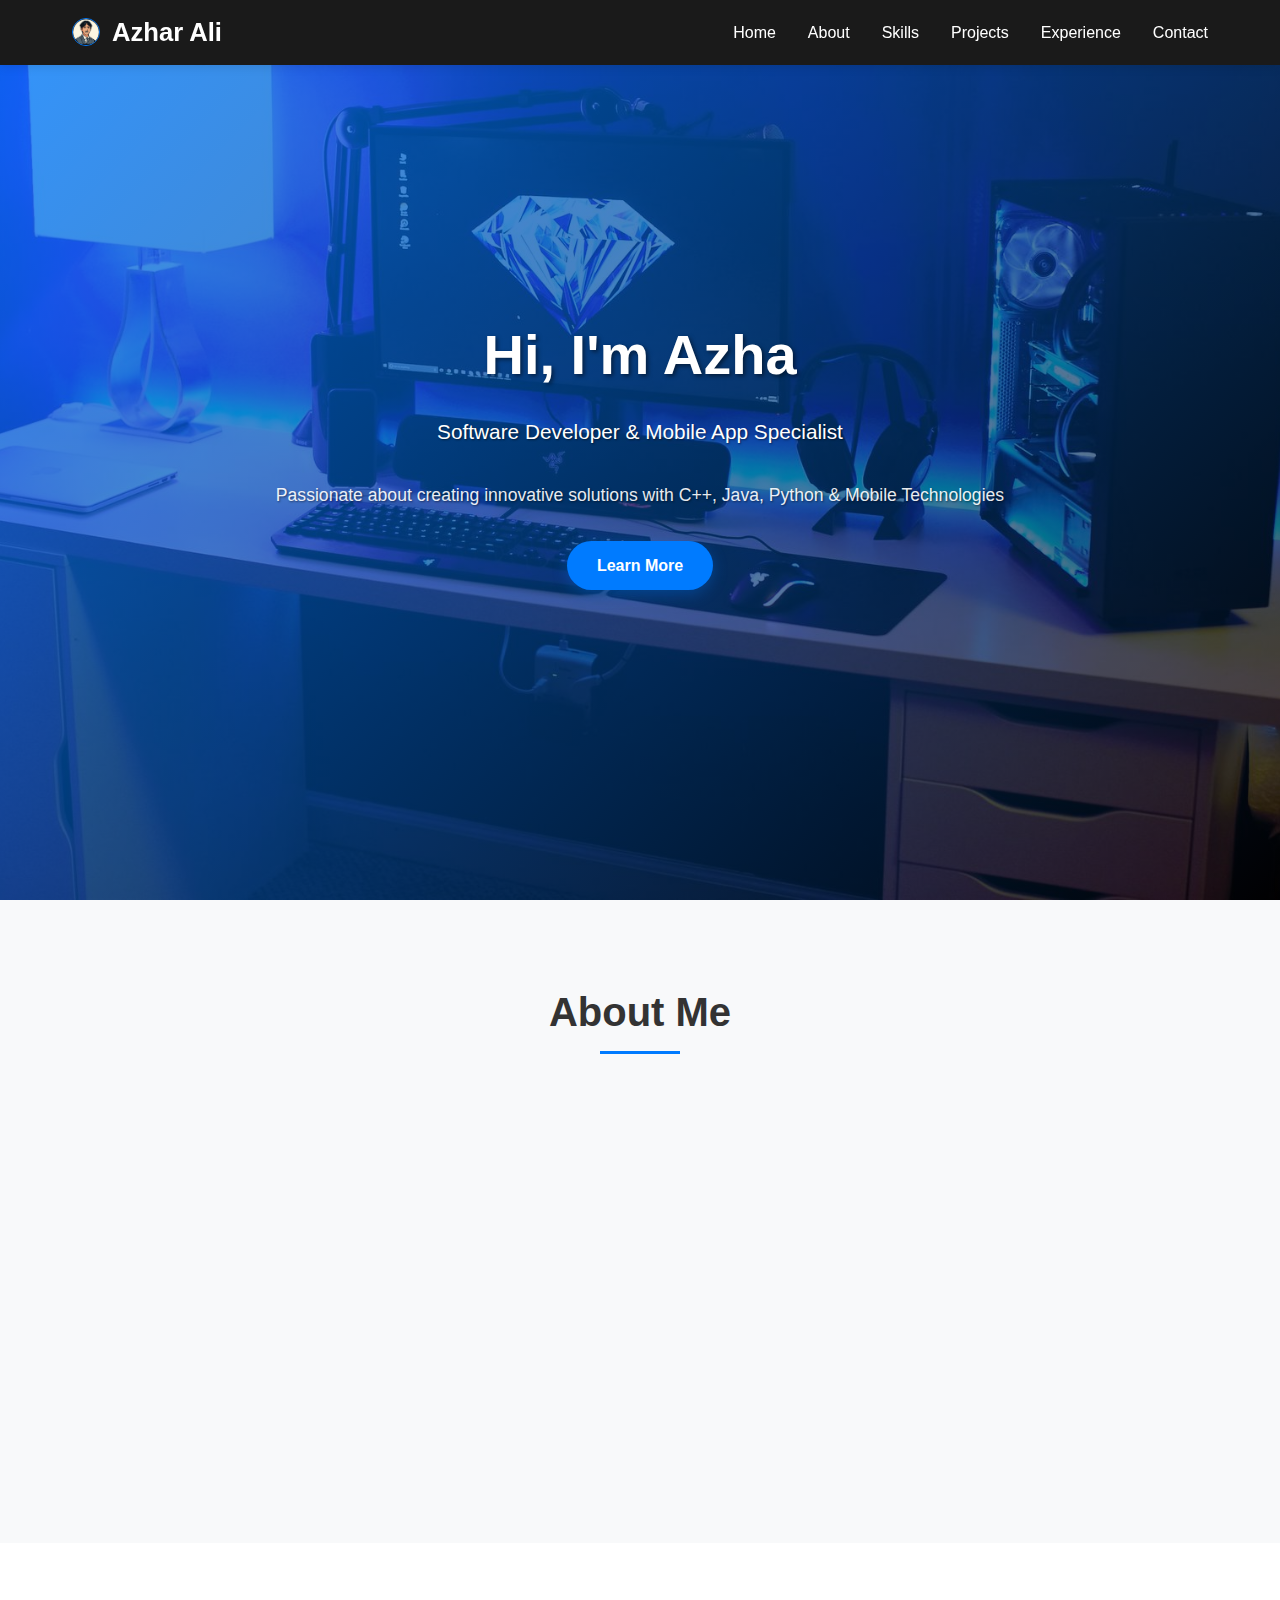
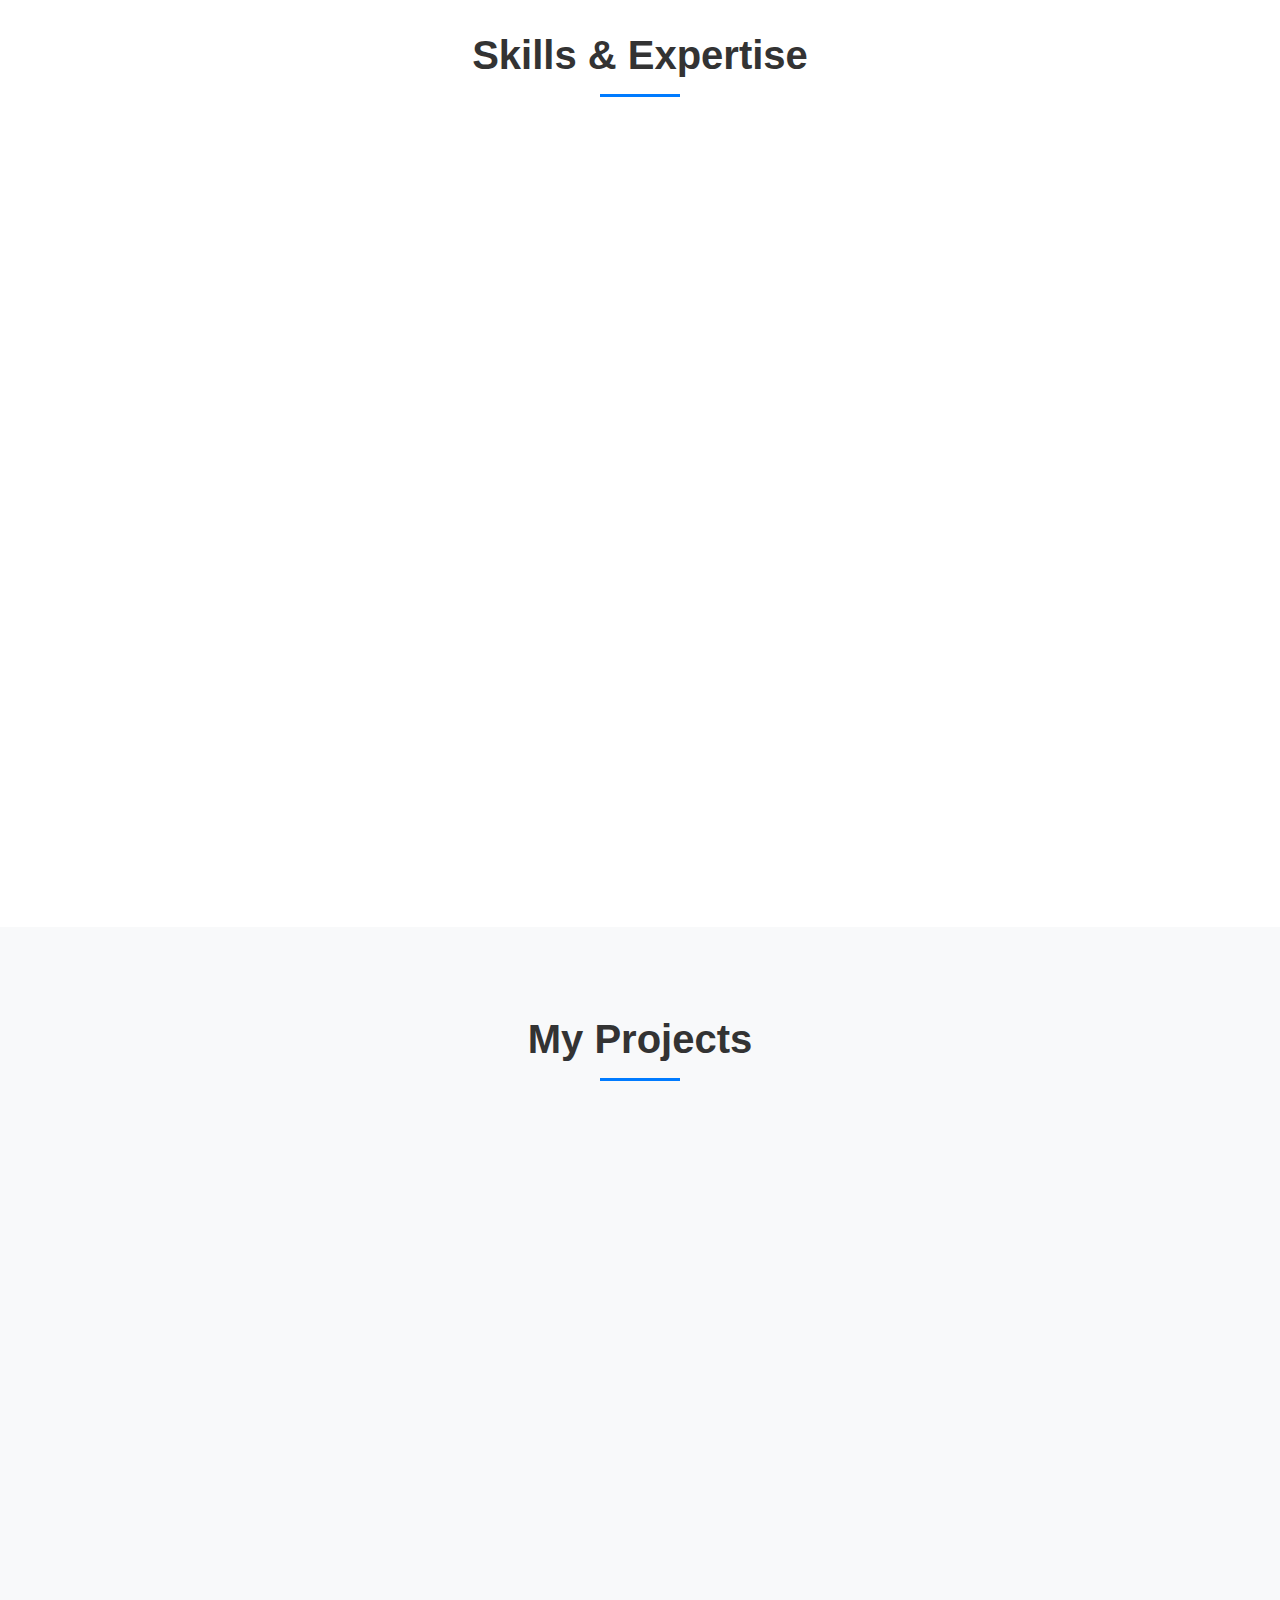
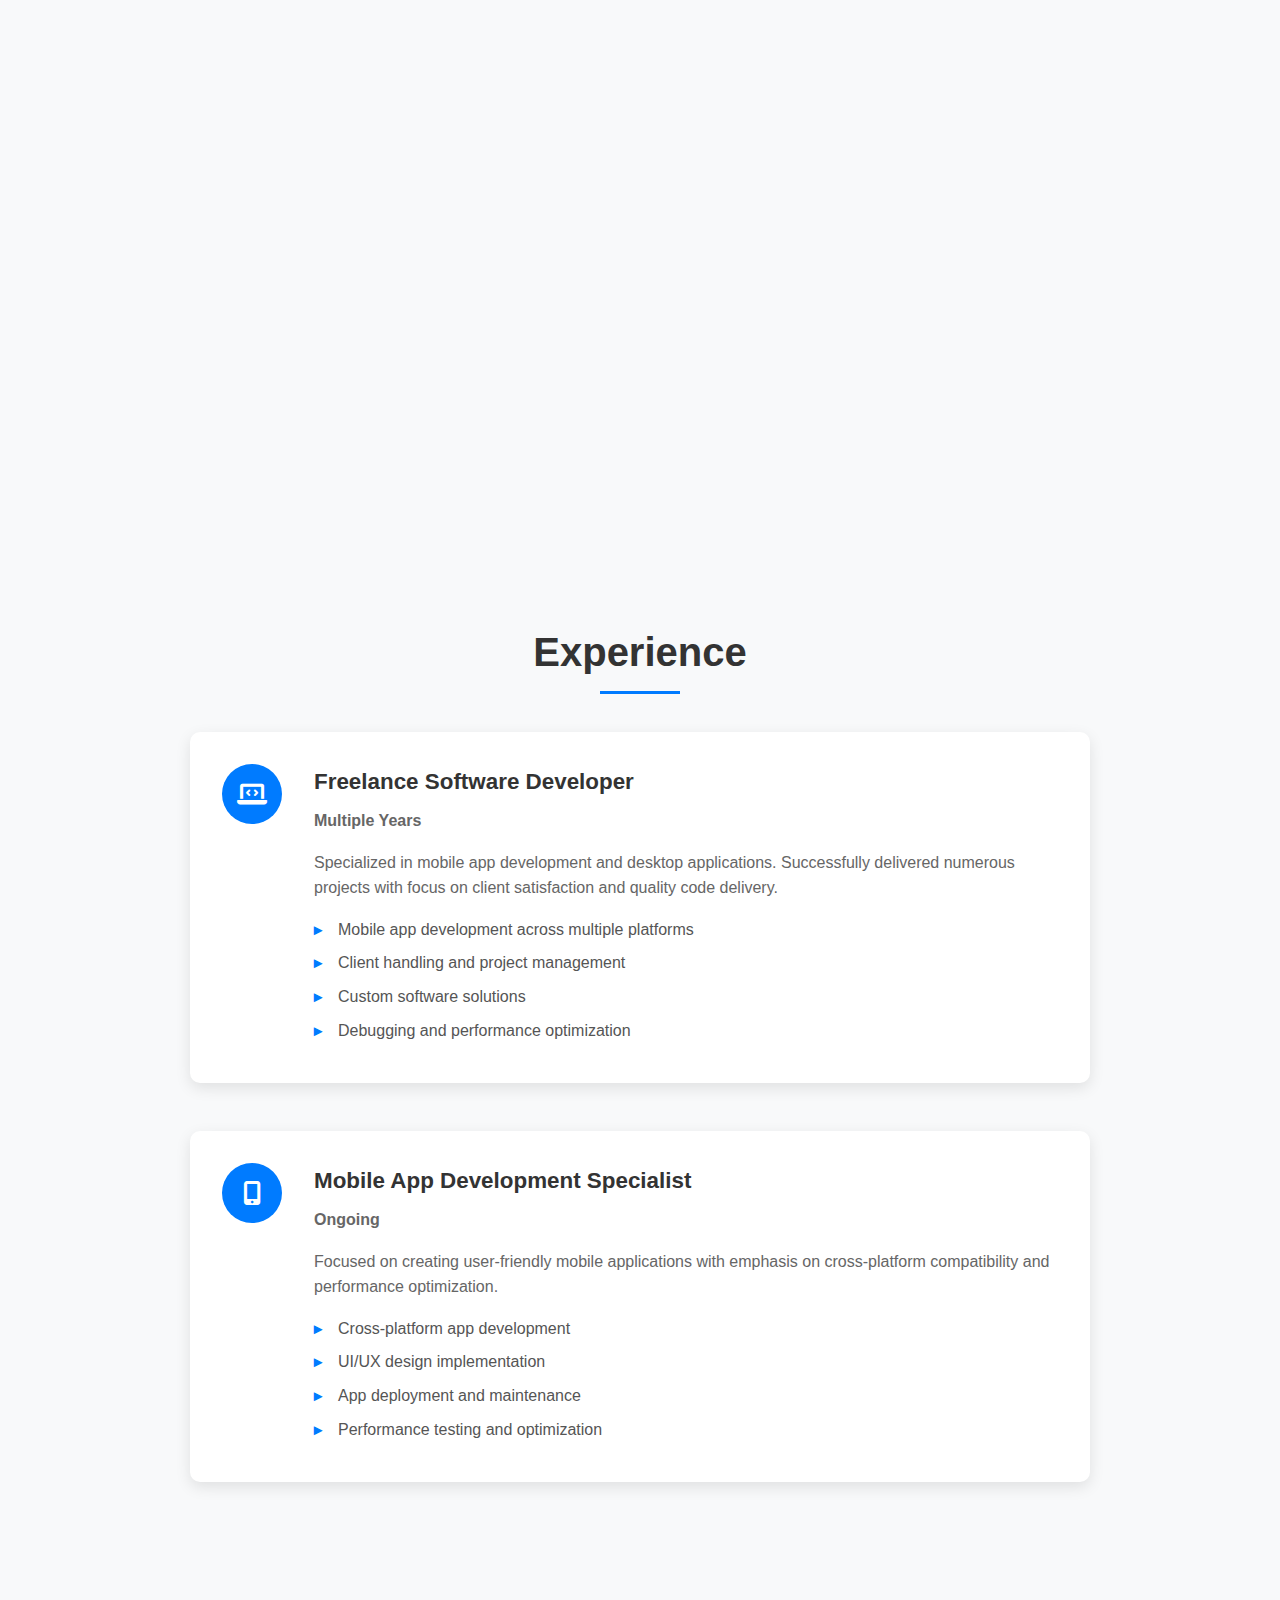
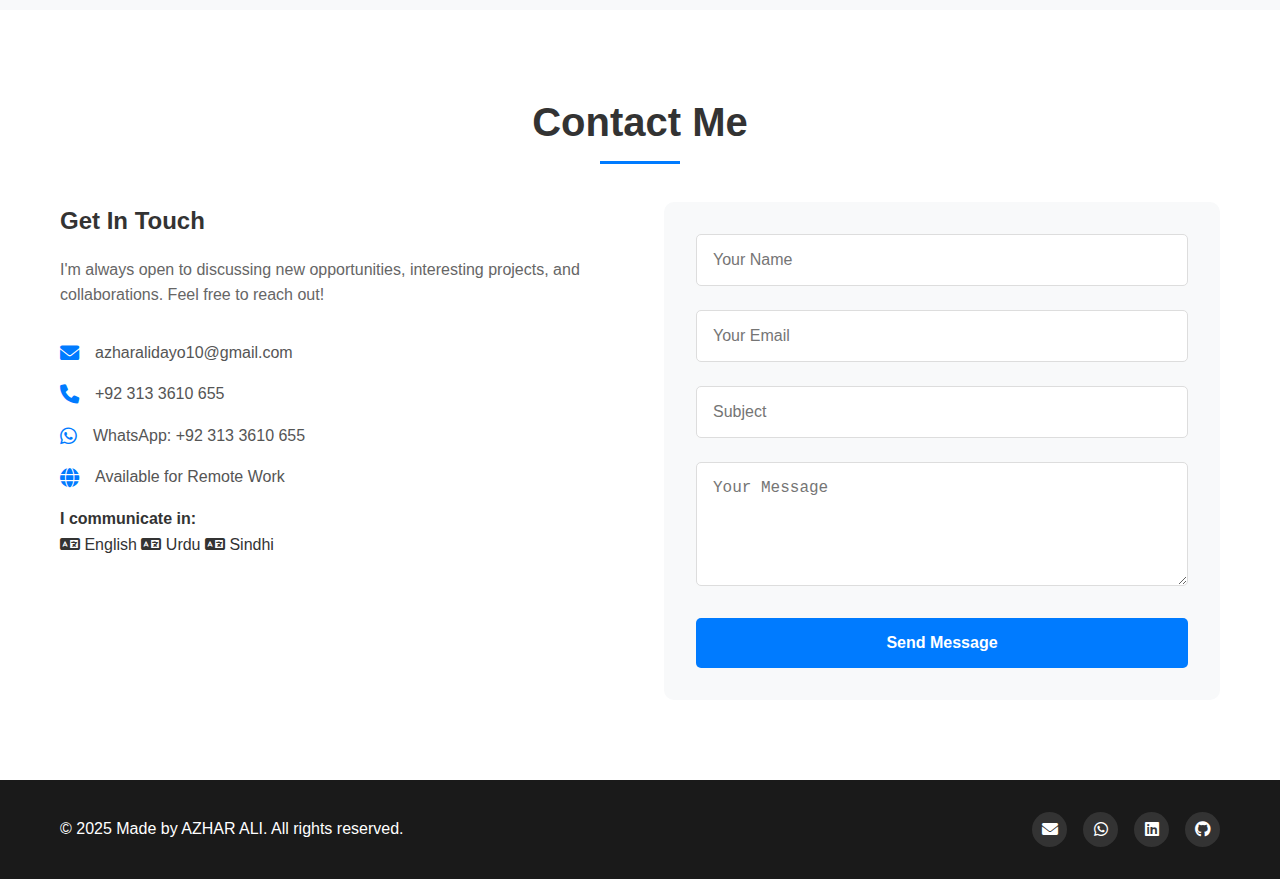
<file: index.html>
<!DOCTYPE html>
<html lang="en">
<head>
    <meta charset="UTF-8">
    <meta name="viewport" content="width=device-width, initial-scale=1.0">
    <meta http-equiv="X-Content-Type-Options" content="nosniff">
    <meta http-equiv="X-Frame-Options" content="DENY">
    <meta http-equiv="Content-Security-Policy" content="default-src 'self'; style-src 'self' 'unsafe-inline' https://cdnjs.cloudflare.com; script-src 'self' 'unsafe-inline'; img-src 'self' data:; font-src 'self' https://cdnjs.cloudflare.com;">
    <title>Azhar Ali - Software Developer Portfolio</title>
    <!-- Updated: Force GitHub Pages refresh -->
    <link rel="icon" type="image/jpeg" href="images/logo.jpg">
    <link rel="shortcut icon" type="image/jpeg" href="images/logo.jpg">
    <link rel="apple-touch-icon" href="images/logo.jpg">
    <link rel="stylesheet" href="css/style.css">
    <link href="https://cdnjs.cloudflare.com/ajax/libs/font-awesome/6.0.0/css/all.min.css" 
          rel="stylesheet" 
          integrity="sha512-9usAa10IRO0HhonpyAIVpjrylPvoDwiPUiKdWk5t3PyolY1cOd4DSE0Ga+ri4AuTroPR5aQvXU9xC6qOPnzFeg==" 
          crossorigin="anonymous">
</head>
<body>
    <!-- Header with dark background -->
    <header class="header">
        <nav class="nav">
            <div class="nav-container">
                <div class="logo">
                    <img src="images/logo.jpg" alt="Azhar Ali Logo" class="logo-img">
                    <h2>Azhar Ali</h2>
                </div>
                <ul class="nav-menu">
                    <li><a href="#home" class="nav-link">Home</a></li>
                    <li><a href="#about" class="nav-link">About</a></li>
                    <li><a href="#skills" class="nav-link">Skills</a></li>
                    <li><a href="#projects" class="nav-link">Projects</a></li>
                    <li><a href="#experience" class="nav-link">Experience</a></li>
                    <li><a href="#contact" class="nav-link">Contact</a></li>
                </ul>
                <div class="hamburger">
                    <span></span>
                    <span></span>
                    <span></span>
                </div>
            </div>
        </nav>
    </header>

    <!-- Hero Section with background image -->
    <section id="home" class="hero">
        <div class="hero-content">
            <div class="hero-text">
                <h1>Hi, I'm Azhar Ali</h1>
                <p>Software Developer & Mobile App Specialist</p>
                <div class="hero-description">
                    <p>Passionate about creating innovative solutions with C++, Java, Python & Mobile Technologies</p>
                </div>
                <a href="#about" class="cta-button">Learn More</a>
            </div>
        </div>
    </section>

    <!-- About Section -->
    <section id="about" class="about">
        <div class="container">
            <h2 class="section-title">About Me</h2>
            <div class="about-content">
                <div class="about-image">
                    <img src="images/profile-placeholder.jpg" alt="Azhar Ali Profile Picture" class="profile-img">
                </div>
                <div class="about-text">
                    <p>I'm a dedicated software developer with extensive experience in multiple programming languages including C++, Java, and Python. I specialize in creating robust desktop applications, mobile apps, and web solutions.</p>
                    <p>With a strong foundation in Data Structures and Algorithms, I excel at problem-solving and delivering client-focused solutions. My freelancing experience has honed my skills in client handling, project delivery, and cross-platform development.</p>
                    
                    <div class="languages">
                        <h4>Languages I Speak:</h4>
                        <div class="language-tags">
                            <span class="language-tag">English</span>
                            <span class="language-tag">Urdu</span>
                            <span class="language-tag">Sindhi</span>
                        </div>
                    </div>
                    
                    <div class="social-links">
                        <a href="mailto:azharalidayo10@gmail.com" class="social-link" title="Email"><i class="fas fa-envelope"></i></a>
                        <a href="https://wa.me/923133610655" class="social-link" title="WhatsApp"><i class="fab fa-whatsapp"></i></a>
                        <a href="https://www.linkedin.com/in/azhar-ali-994242330" class="social-link" title="LinkedIn"><i class="fab fa-linkedin"></i></a>
                        <a href="https://github.com/AzharDayo" class="social-link" title="GitHub"><i class="fab fa-github"></i></a>
                    </div>
                </div>
            </div>
        </div>
    </section>

    <!-- Skills Section with updated categories -->
    <section id="skills" class="skills">
        <div class="container">
            <h2 class="section-title">Skills & Expertise</h2>
            <div class="skills-grid">
                <div class="skill-card">
                    <div class="skill-icon">
                        <i class="fas fa-code"></i>
                    </div>
                    <h3>Programming Languages</h3>
                    <p>C++, Java, Python, x86 Assembly Language</p>
                    <div class="skill-tags">
                        <span>C++</span>
                        <span>Java</span>
                        <span>Python</span>
                    </div>
                </div>
                
                <div class="skill-card">
                    <div class="skill-icon">
                        <i class="fas fa-mobile-alt"></i>
                    </div>
                    <h3>Mobile App Development</h3>
                    <p>Cross-platform Development, UI/UX Design, App Deployment, Performance Optimization</p>
                    <div class="skill-tags">
                        <span>Cross-Platform</span>
                        <span>UI/UX</span>
                        <span>Deployment</span>
                    </div>
                </div>
                
                <div class="skill-card">
                    <div class="skill-icon">
                        <i class="fas fa-globe"></i>
                    </div>
                    <h3>Web Development</h3>
                    <p>HTML, CSS, JavaScript, Responsive Design, Client-Focused Web Solutions</p>
                    <div class="skill-tags">
                        <span>HTML/CSS</span>
                        <span>JavaScript</span>
                        <span>Responsive</span>
                    </div>
                </div>
                
                <div class="skill-card">
                    <div class="skill-icon">
                        <i class="fas fa-brain"></i>
                    </div>
                    <h3>Core CS & Tools</h3>
                    <p>Data Structures & Algorithms, Problem-Solving, Kali Linux, Debugging</p>
                    <div class="skill-tags">
                        <span>DSA</span>
                        <span>Problem-Solving</span>
                        <span>Linux</span>
                    </div>
                </div>
                
                <div class="skill-card">
                    <div class="skill-icon">
                        <i class="fas fa-users"></i>
                    </div>
                    <h3>Soft Skills</h3>
                    <p>Teamwork, Communication, Client Handling, Project Delivery</p>
                    <div class="skill-tags">
                        <span>Teamwork</span>
                        <span>Communication</span>
                        <span>Client Relations</span>
                    </div>
                </div>
            </div>
        </div>
    </section>

    <!-- Projects Section with your specific projects -->
    <section id="projects" class="projects">
        <div class="container">
            <h2 class="section-title">My Projects</h2>
            <div class="projects-grid">
                <div class="project-card">
                    <div class="project-image">
                        <img src="images/project1-placeholder.jpg" alt="Snake Game">
                        <div class="project-overlay">
                            <h4>Snake Game</h4>
                        </div>
                    </div>
                    <div class="project-content">
                        <h3>Snake Game</h3>
                        <p>Classic Snake game implementation with smooth gameplay mechanics, score tracking, and progressive difficulty levels.</p>
                        <div class="project-tech">
                            <span>Java</span>
                            <span>Game Development</span>
                            <span>OOP</span>
                        </div>
                    </div>
                </div>
                
                <div class="project-card">
                    <div class="project-image">
                        <img src="images/project2-placeholder.jpg" alt="Chess Game">
                        <div class="project-overlay">
                            <h4>Chess Game</h4>
                        </div>
                    </div>
                    <div class="project-content">
                        <h3>Chess Game</h3>
                        <p>Full-featured chess game with complete rule implementation, move validation, and intuitive user interface.</p>
                        <div class="project-tech">
                            <span>Java</span>
                            <span>GUI Development</span>
                            <span>Logic Design</span>
                        </div>
                    </div>
                </div>
                
                <div class="project-card">
                    <div class="project-image">
                        <img src="images/project3-placeholder.jpg" alt="Currency Converter">
                        <div class="project-overlay">
                            <h4>Currency Converter</h4>
                        </div>
                    </div>
                    <div class="project-content">
                        <h3>Currency Converter</h3>
                        <p>Real-time currency conversion application with multiple currency support and live exchange rates.</p>
                        <div class="project-tech">
                            <span>C++</span>
                            <span>API Integration</span>
                            <span>Data Processing</span>
                        </div>
                    </div>
                </div>
                
                <div class="project-card">
                    <div class="project-image">
                        <img src="images/jobportal.jpg" alt="Job Portal App">
                        <div class="project-overlay">
                            <h4>Job Portal App</h4>
                        </div>
                    </div>
                    <div class="project-content">
                        <h3>Job Portal Application</h3>
                        <p>Comprehensive job portal with user registration, job posting, application tracking, and employer-candidate matching.</p>
                        <div class="project-tech">
                            <span>Mobile Development</span>
                            <span>Database</span>
                            <span>UI/UX</span>
                        </div>
                    </div>
                </div>
                
                <div class="project-card">
                    <div class="project-image">
                        <img src="images/Instant-Messaging.jpg" alt="Instant Messaging App">
                        <div class="project-overlay">
                            <h4>Messaging App</h4>
                        </div>
                    </div>
                    <div class="project-content">
                        <h3>Instant Messaging App</h3>
                        <p>Real-time messaging application with multimedia support, group chats, and secure communication features.</p>
                        <div class="project-tech">
                            <span>Real-time</span>
                            <span>Mobile App</span>
                            <span>Socket Programming</span>
                        </div>
                    </div>
                </div>
            </div>
        </div>
    </section>

    <!-- Experience Section -->
    <section id="experience" class="experience">
        <div class="container">
            <h2 class="section-title">Experience</h2>
            <div class="experience-content">
                <div class="experience-item">
                    <div class="experience-icon">
                        <i class="fas fa-laptop-code"></i>
                    </div>
                    <div class="experience-details">
                        <h3>Freelance Software Developer</h3>
                        <p class="experience-period">Multiple Years</p>
                        <p>Specialized in mobile app development and desktop applications. Successfully delivered numerous projects with focus on client satisfaction and quality code delivery.</p>
                        <ul>
                            <li>Mobile app development across multiple platforms</li>
                            <li>Client handling and project management</li>
                            <li>Custom software solutions</li>
                            <li>Debugging and performance optimization</li>
                        </ul>
                    </div>
                </div>
                
                <div class="experience-item">
                    <div class="experience-icon">
                        <i class="fas fa-mobile-alt"></i>
                    </div>
                    <div class="experience-details">
                        <h3>Mobile App Development Specialist</h3>
                        <p class="experience-period">Ongoing</p>
                        <p>Focused on creating user-friendly mobile applications with emphasis on cross-platform compatibility and performance optimization.</p>
                        <ul>
                            <li>Cross-platform app development</li>
                            <li>UI/UX design implementation</li>
                            <li>App deployment and maintenance</li>
                            <li>Performance testing and optimization</li>
                        </ul>
                    </div>
                </div>
            </div>
        </div>
    </section>

    <!-- Contact Section with your specific contact info -->
    <section id="contact" class="contact">
        <div class="container">
            <h2 class="section-title">Contact Me</h2>
            <div class="contact-content">
                <div class="contact-info">
                    <h3>Get In Touch</h3>
                    <p>I'm always open to discussing new opportunities, interesting projects, and collaborations. Feel free to reach out!</p>
                    
                    <div class="contact-item">
                        <i class="fas fa-envelope"></i>
                        <span>azharalidayo10@gmail.com</span>
                    </div>
                    <div class="contact-item">
                        <i class="fas fa-phone"></i>
                        <span>+92 313 3610 655</span>
                    </div>
                    <div class="contact-item">
                        <i class="fab fa-whatsapp"></i>
                        <span>WhatsApp: +92 313 3610 655</span>
                    </div>
                    <div class="contact-item">
                        <i class="fas fa-globe"></i>
                        <span>Available for Remote Work</span>
                    </div>
                    
                    <div class="contact-languages">
                        <h4>I communicate in:</h4>
                        <div class="language-list">
                            <span><i class="fas fa-language"></i> English</span>
                            <span><i class="fas fa-language"></i> Urdu</span>
                            <span><i class="fas fa-language"></i> Sindhi</span>
                        </div>
                    </div>
                </div>
                
                <form class="contact-form">
                    <div class="form-group">
                        <input type="text" name="name" placeholder="Your Name" required>
                    </div>
                    <div class="form-group">
                        <input type="email" name="email" placeholder="Your Email" required>
                    </div>
                    <div class="form-group">
                        <input type="text" name="subject" placeholder="Subject" required>
                    </div>
                    <div class="form-group">
                        <textarea name="message" rows="5" placeholder="Your Message" required></textarea>
                    </div>
                    <button type="submit" class="submit-btn">Send Message</button>
                </form>
            </div>
        </div>
    </section>

    <!-- Footer -->
    <footer class="footer">
        <div class="container">
            <p>&copy; 2025 Made by AZHAR ALI. All rights reserved.</p>
            <div class="footer-social">
                <a href="mailto:azharalidayo10@gmail.com" class="social-link"><i class="fas fa-envelope"></i></a>
                <a href="https://wa.me/923133610655" class="social-link"><i class="fab fa-whatsapp"></i></a>
                <a href="https://www.linkedin.com/in/azhar-ali-994242330" class="social-link"><i class="fab fa-linkedin"></i></a>
                <a href="https://github.com/AzharDayo" class="social-link"><i class="fab fa-github"></i></a>
            </div>
        </div>
    </footer>

    <script src="js/main.js"></script>
</body>
</html>
</file>
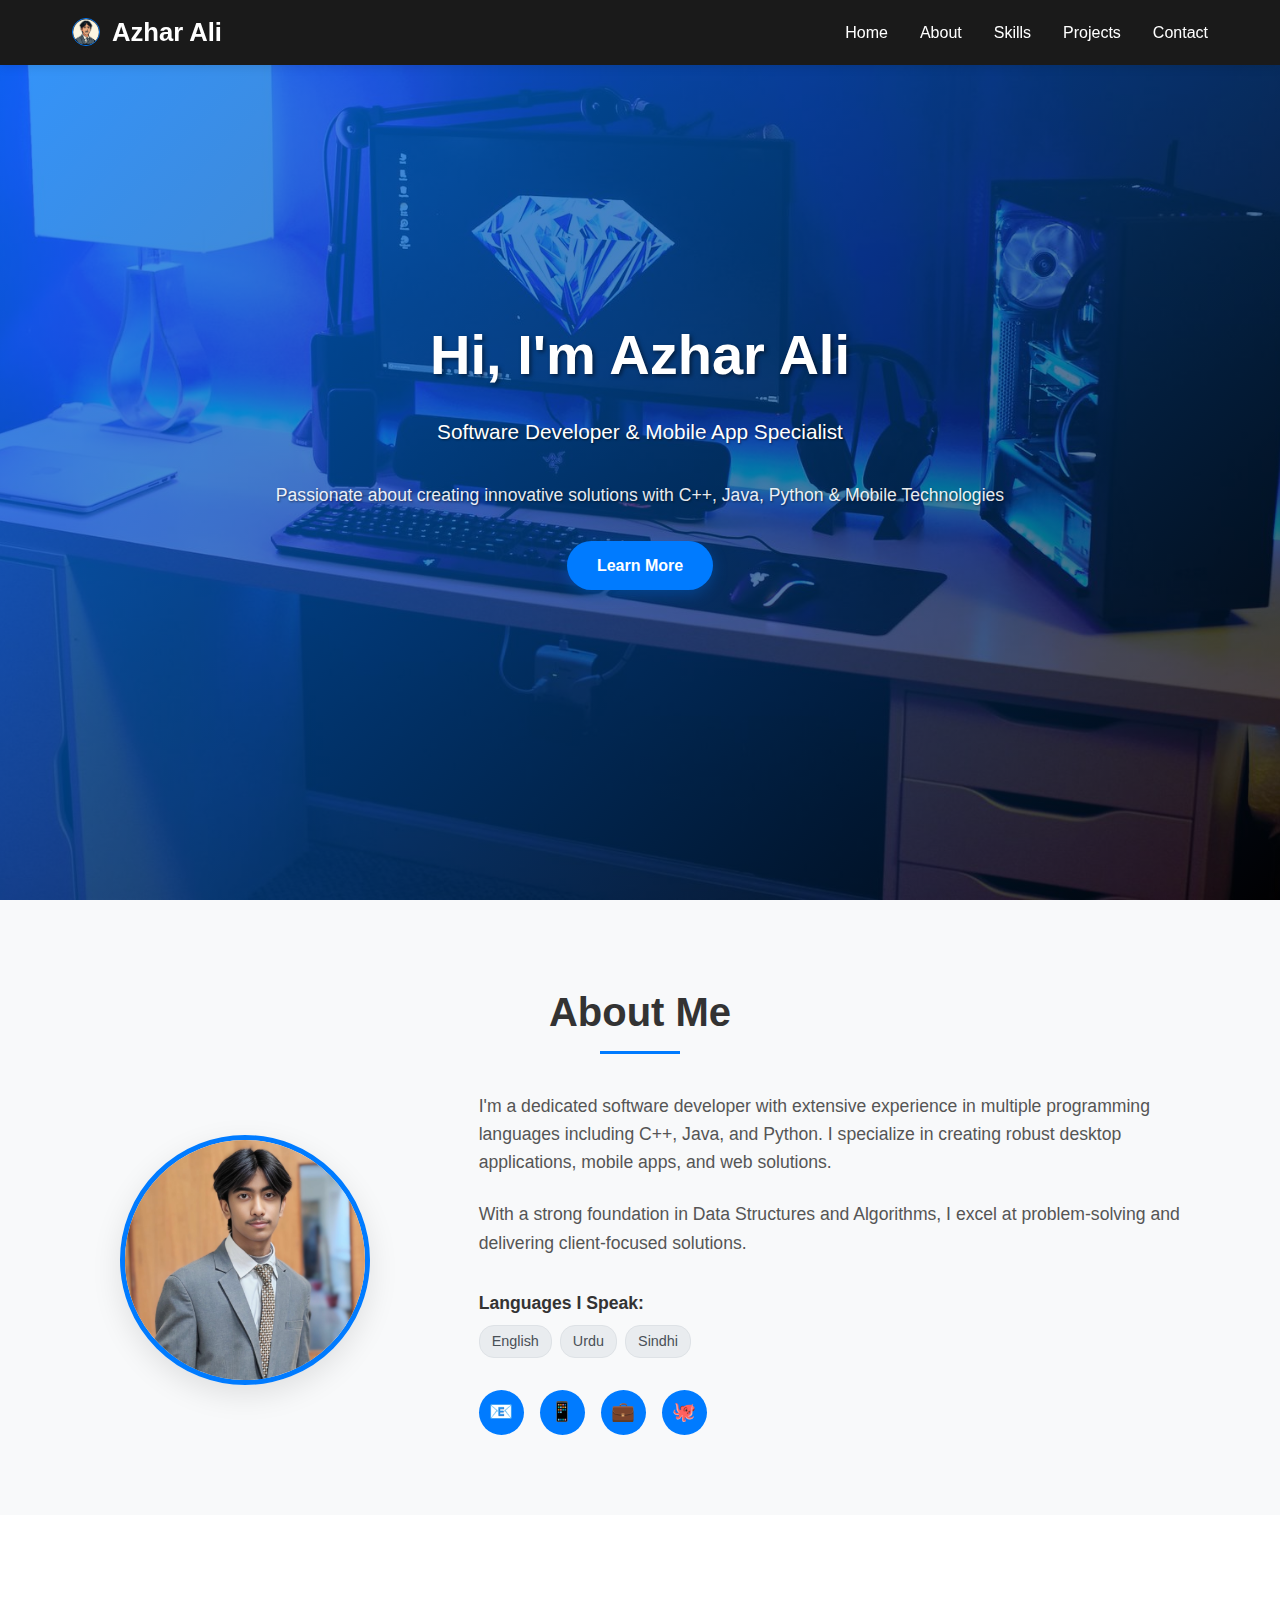
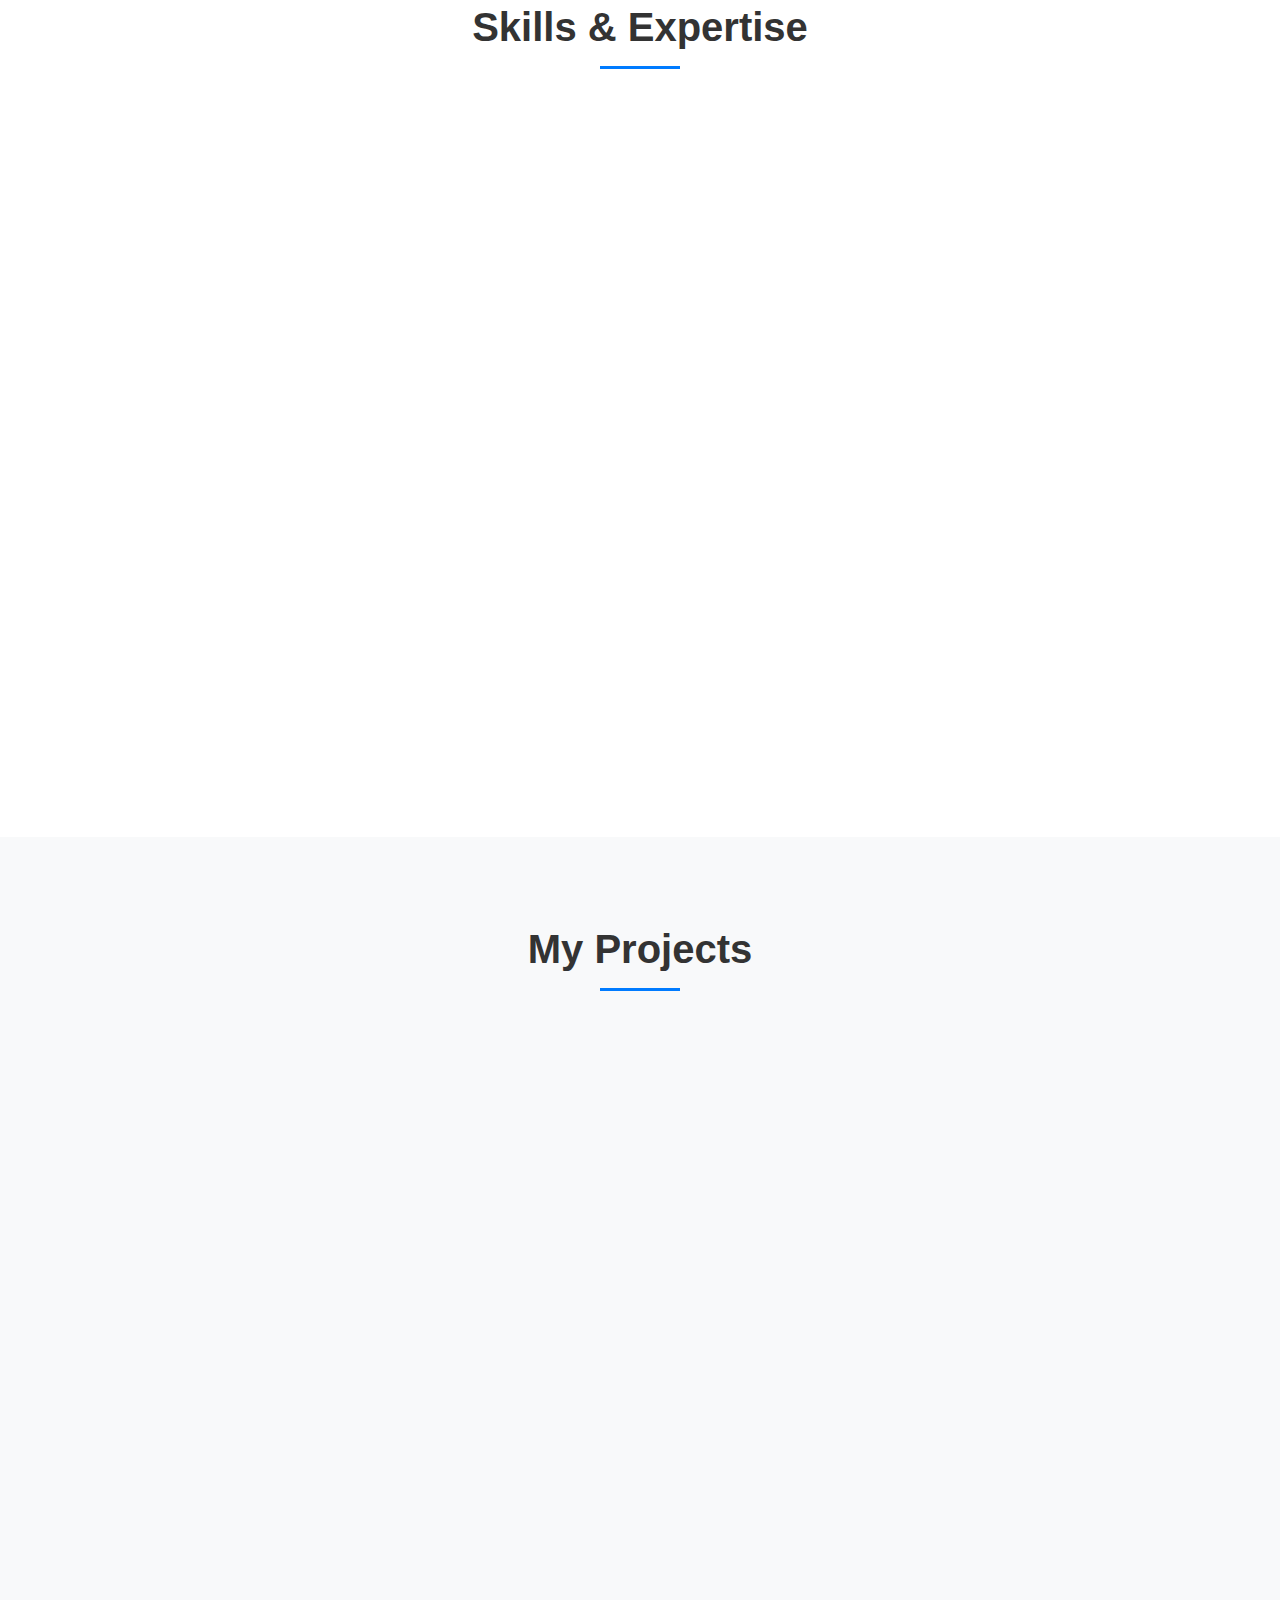
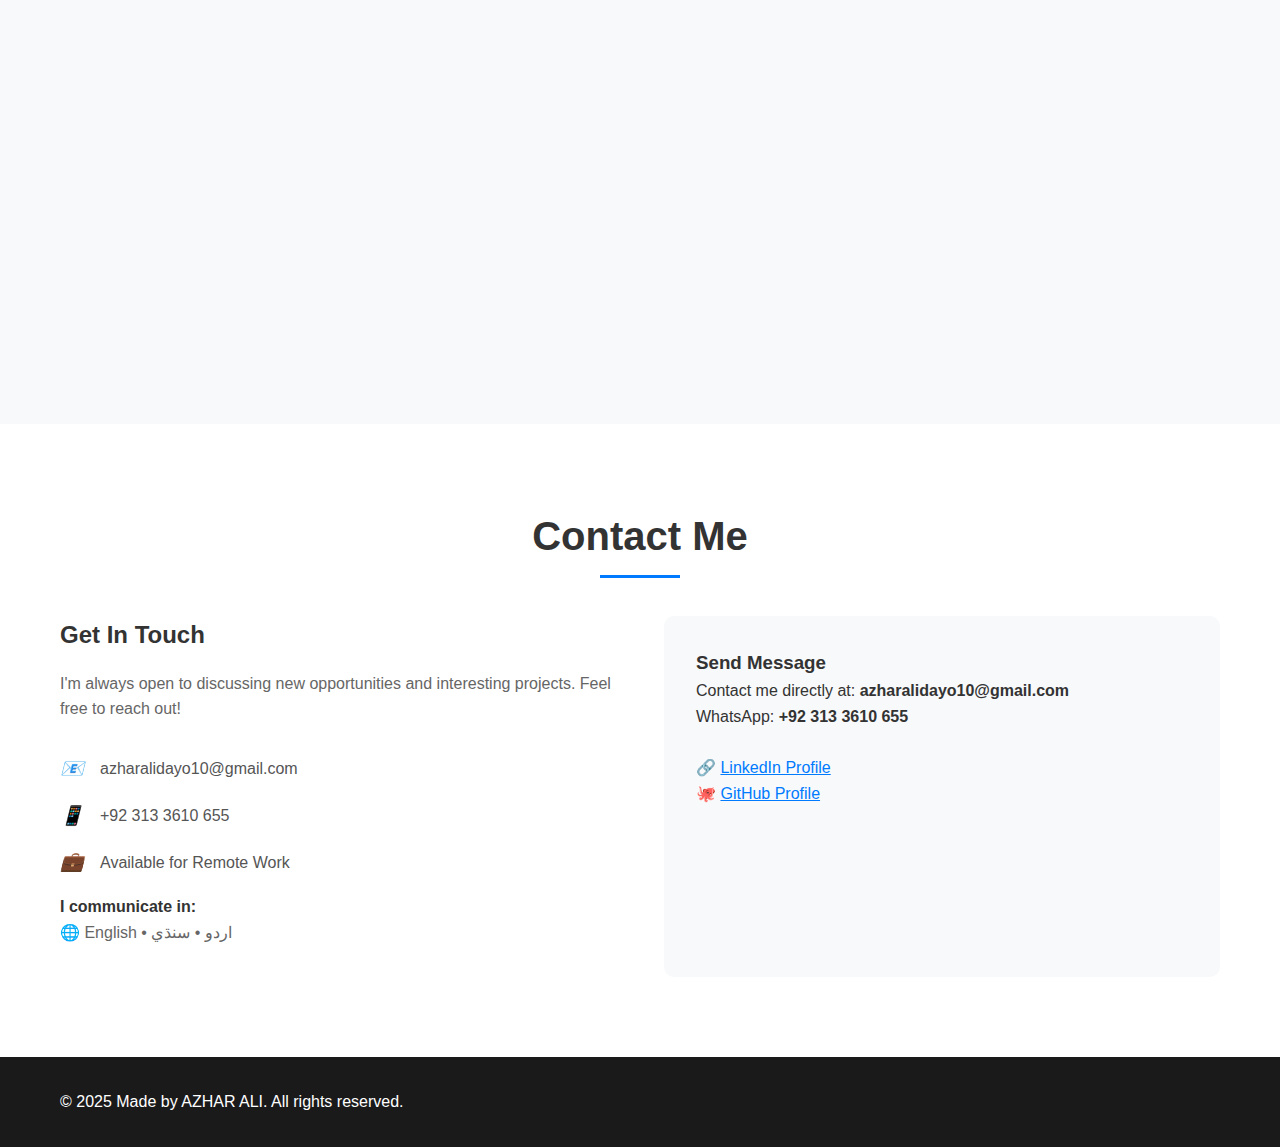
<file: portfolio-standalone.html>
<!DOCTYPE html>
<html lang="en">
<head>
    <meta charset="UTF-8">
    <meta name="viewport" content="width=device-width, initial-scale=1.0">
    <title>Azhar Ali - Software Developer Portfolio</title>
    <link rel="icon" type="image/jpeg" href="images/logo.jpg">
    <meta name="google-site-verification" content="pbNLMoZWC1DQS5GpHCeqfjDa987vUNsaW14zPe8jQ4g" />
    <style>
        /* Reset and base styles */
        * {
            margin: 0;
            padding: 0;
            box-sizing: border-box;
        }

        body {
            font-family: 'Arial', sans-serif;
            line-height: 1.6;
            color: #333;
            overflow-x: hidden;
        }

        html {
            scroll-behavior: smooth;
        }

        .container {
            max-width: 1200px;
            margin: 0 auto;
            padding: 0 20px;
        }

        /* Header - Dark theme */
        .header {
            background: #1a1a1a;
            position: fixed;
            top: 0;
            width: 100%;
            z-index: 1000;
            box-shadow: 0 2px 10px rgba(0,0,0,0.1);
        }

        .nav-container {
            display: flex;
            justify-content: space-between;
            align-items: center;
            padding: 0.75rem 2rem;
            max-width: 1200px;
            margin: 0 auto;
            min-height: 60px;
        }

        .logo {
            display: flex;
            align-items: center;
            gap: 0.75rem;
        }

        .logo-img {
            height: 28px;
            width: 28px;
            border-radius: 50%;
            object-fit: cover;
            border: 1px solid #007bff;
        }

        .logo h2 {
            color: #fff;
            font-size: 1.6rem;
            font-weight: bold;
            margin: 0;
        }

        .nav-menu {
            display: flex;
            list-style: none;
            gap: 2rem;
        }

        .nav-link {
            color: #fff;
            text-decoration: none;
            font-weight: 500;
            transition: color 0.3s ease;
            position: relative;
        }

        .nav-link:hover {
            color: #007bff;
        }

        .nav-link::after {
            content: '';
            position: absolute;
            bottom: -5px;
            left: 0;
            width: 0;
            height: 2px;
            background: #007bff;
            transition: width 0.3s ease;
        }

        .nav-link:hover::after {
            width: 100%;
        }

        /* Hamburger menu for mobile */
        .hamburger {
            display: none;
            flex-direction: column;
            cursor: pointer;
        }

        .hamburger span {
            width: 25px;
            height: 3px;
            background: #fff;
            margin: 3px 0;
            transition: 0.3s;
        }

        /* Hero Section with background image */
        .hero {
            height: 100vh;
            background: linear-gradient(135deg, rgba(0,123,255,0.8), rgba(0,0,0,0.6)), 
                        url('images/back.jpg');
            background-size: cover;
            background-position: center;
            display: flex;
            align-items: center;
            justify-content: center;
            position: relative;
        }

        .hero-content {
            text-align: center;
            color: white;
            z-index: 2;
        }

        .hero-text h1 {
            font-size: 3.5rem;
            margin-bottom: 1rem;
            font-weight: bold;
            text-shadow: 2px 2px 4px rgba(0,0,0,0.5);
        }

        .hero-text p {
            font-size: 1.3rem;
            margin-bottom: 2rem;
            text-shadow: 1px 1px 2px rgba(0,0,0,0.5);
        }

        .hero-description {
            margin-bottom: 1rem;
        }

        .hero-description p {
            font-size: 1.1rem;
            opacity: 0.9;
        }

        .cta-button {
            display: inline-block;
            padding: 12px 30px;
            background: #007bff;
            color: white;
            text-decoration: none;
            border-radius: 30px;
            font-weight: bold;
            transition: all 0.3s ease;
            box-shadow: 0 4px 15px rgba(0,123,255,0.3);
        }

        .cta-button:hover {
            background: #0056b3;
            transform: translateY(-2px);
            box-shadow: 0 6px 20px rgba(0,123,255,0.4);
        }

        /* Section titles */
        .section-title {
            font-size: 2.5rem;
            text-align: center;
            margin-bottom: 3rem;
            color: #333;
            position: relative;
        }

        .section-title::after {
            content: '';
            position: absolute;
            bottom: -10px;
            left: 50%;
            transform: translateX(-50%);
            width: 80px;
            height: 3px;
            background: #007bff;
        }

        /* About Section */
        .about {
            padding: 80px 0;
            background: #f8f9fa;
        }

        .about-content {
            display: grid;
            grid-template-columns: 1fr 2fr;
            gap: 3rem;
            align-items: center;
        }

        .about-image {
            text-align: center;
        }

        .profile-img {
            width: 250px;
            height: 250px;
            border-radius: 50%;
            object-fit: cover;
            border: 5px solid #007bff;
            box-shadow: 0 10px 30px rgba(0,0,0,0.1);
        }

        .about-text p {
            font-size: 1.1rem;
            margin-bottom: 1.5rem;
            color: #555;
        }

        .languages {
            margin: 2rem 0;
        }

        .languages h4 {
            color: #333;
            margin-bottom: 0.5rem;
            font-size: 1.1rem;
        }

        .language-tags {
            display: flex;
            gap: 0.5rem;
            flex-wrap: wrap;
        }

        .language-tag {
            background: #e9ecef;
            color: #495057;
            padding: 0.25rem 0.75rem;
            border-radius: 15px;
            font-size: 0.9rem;
            border: 1px solid #dee2e6;
        }

        .social-links {
            display: flex;
            gap: 1rem;
            margin-top: 2rem;
        }

        .social-link {
            display: flex;
            align-items: center;
            justify-content: center;
            width: 45px;
            height: 45px;
            background: #007bff;
            color: white;
            border-radius: 50%;
            text-decoration: none;
            transition: all 0.3s ease;
            font-size: 1.2rem;
        }

        .social-link:hover {
            background: #0056b3;
            transform: translateY(-2px);
        }

        /* Skills Section */
        .skills {
            padding: 80px 0;
            background: white;
        }

        .skills-grid {
            display: grid;
            grid-template-columns: repeat(auto-fit, minmax(280px, 1fr));
            gap: 2rem;
        }

        .skill-card {
            background: #f8f9fa;
            padding: 2rem;
            border-radius: 10px;
            text-align: center;
            transition: all 0.3s ease;
            border: 1px solid #e9ecef;
        }

        .skill-card:hover {
            transform: translateY(-5px);
            box-shadow: 0 10px 30px rgba(0,0,0,0.1);
        }

        .skill-icon {
            font-size: 3rem;
            color: #007bff;
            margin-bottom: 1rem;
        }

        .skill-card h3 {
            font-size: 1.5rem;
            margin-bottom: 1rem;
            color: #333;
        }

        .skill-card p {
            color: #666;
            line-height: 1.6;
        }

        .skill-tags {
            display: flex;
            flex-wrap: wrap;
            gap: 0.5rem;
            margin-top: 1rem;
            justify-content: center;
        }

        .skill-tags span {
            background: #007bff;
            color: white;
            padding: 0.25rem 0.75rem;
            border-radius: 12px;
            font-size: 0.8rem;
        }

        /* Projects Section */
        .projects {
            padding: 80px 0;
            background: #f8f9fa;
        }

        .projects-grid {
            display: grid;
            grid-template-columns: repeat(auto-fit, minmax(350px, 1fr));
            gap: 2rem;
        }

        .project-card {
            background: white;
            border-radius: 10px;
            overflow: hidden;
            box-shadow: 0 5px 15px rgba(0,0,0,0.1);
            transition: all 0.3s ease;
        }

        .project-card:hover {
            transform: translateY(-5px);
            box-shadow: 0 15px 30px rgba(0,0,0,0.2);
        }

        .project-image {
            position: relative;
            overflow: hidden;
            height: 200px;
            background: #e9ecef;
        }

        .project-image img {
            width: 100%;
            height: 100%;
            object-fit: cover;
        }

        .project-content {
            padding: 1.5rem;
        }

        .project-content h3 {
            font-size: 1.3rem;
            margin-bottom: 1rem;
            color: #333;
        }

        .project-content p {
            color: #666;
            margin-bottom: 1rem;
            line-height: 1.6;
        }

        .project-tech {
            display: flex;
            flex-wrap: wrap;
            gap: 0.5rem;
            margin-bottom: 1rem;
        }

        .project-tech span {
            background: #007bff;
            color: white;
            padding: 0.25rem 0.75rem;
            border-radius: 15px;
            font-size: 0.85rem;
        }

        /* Contact Section */
        .contact {
            padding: 80px 0;
            background: white;
        }

        .contact-content {
            display: grid;
            grid-template-columns: 1fr 1fr;
            gap: 3rem;
        }

        .contact-info h3 {
            font-size: 1.5rem;
            margin-bottom: 1rem;
            color: #333;
        }

        .contact-info p {
            color: #666;
            margin-bottom: 2rem;
            line-height: 1.6;
        }

        .contact-item {
            display: flex;
            align-items: center;
            gap: 1rem;
            margin-bottom: 1rem;
            color: #555;
        }

        .contact-item i {
            color: #007bff;
            font-size: 1.2rem;
        }

        .contact-form {
            background: #f8f9fa;
            padding: 2rem;
            border-radius: 10px;
        }

        /* Footer */
        .footer {
            background: #1a1a1a;
            color: white;
            padding: 2rem 0;
            text-align: center;
        }

        .footer .container {
            display: flex;
            justify-content: space-between;
            align-items: center;
        }

        /* Responsive Design */
        @media (max-width: 768px) {
            .hamburger {
                display: flex;
            }
            
            .nav-menu {
                position: fixed;
                left: -100%;
                top: 70px;
                flex-direction: column;
                background-color: #1a1a1a;
                width: 100%;
                text-align: center;
                transition: 0.3s;
                box-shadow: 0 10px 27px rgba(0,0,0,0.05);
                padding: 2rem 0;
            }
            
            .nav-menu.active {
                left: 0;
            }
            
            .hero-text h1 {
                font-size: 2.5rem;
            }
            
            .about-content {
                grid-template-columns: 1fr;
                text-align: center;
            }
            
            .skills-grid {
                grid-template-columns: 1fr;
            }
            
            .projects-grid {
                grid-template-columns: 1fr;
            }
            
            .contact-content {
                grid-template-columns: 1fr;
            }
            
            .footer .container {
                flex-direction: column;
                gap: 1rem;
            }
        }
    </style>
</head>
<body>
    <!-- Header -->
    <header class="header">
        <nav class="nav">
            <div class="nav-container">
                <div class="logo">
                    <img src="images/logo.jpg" alt="Azhar Ali Logo" class="logo-img">
                    <h2>Azhar Ali</h2>
                </div>
                <ul class="nav-menu">
                    <li><a href="#home" class="nav-link">Home</a></li>
                    <li><a href="#about" class="nav-link">About</a></li>
                    <li><a href="#skills" class="nav-link">Skills</a></li>
                    <li><a href="#projects" class="nav-link">Projects</a></li>
                    <li><a href="#contact" class="nav-link">Contact</a></li>
                </ul>
                <div class="hamburger">
                    <span></span>
                    <span></span>
                    <span></span>
                </div>
            </div>
        </nav>
    </header>

    <!-- Hero Section -->
    <section id="home" class="hero">
        <div class="hero-content">
            <div class="hero-text">
                <h1>Hi, I'm Azhar Ali</h1>
                <p>Software Developer & Mobile App Specialist</p>
                <div class="hero-description">
                    <p>Passionate about creating innovative solutions with C++, Java, Python & Mobile Technologies</p>
                </div>
                <a href="#about" class="cta-button">Learn More</a>
            </div>
        </div>
    </section>

    <!-- About Section -->
    <section id="about" class="about">
        <div class="container">
            <h2 class="section-title">About Me</h2>
            <div class="about-content">
                <div class="about-image">
                    <img src="images/profile-placeholder.jpg" alt="Azhar Ali" class="profile-img">
                </div>
                <div class="about-text">
                    <p>I'm a dedicated software developer with extensive experience in multiple programming languages including C++, Java, and Python. I specialize in creating robust desktop applications, mobile apps, and web solutions.</p>
                    <p>With a strong foundation in Data Structures and Algorithms, I excel at problem-solving and delivering client-focused solutions.</p>
                    
                    <div class="languages">
                        <h4>Languages I Speak:</h4>
                        <div class="language-tags">
                            <span class="language-tag">English</span>
                            <span class="language-tag">Urdu</span>
                            <span class="language-tag">Sindhi</span>
                        </div>
                    </div>
                    
                    <div class="social-links">
                        <a href="mailto:azharalidayo10@gmail.com" class="social-link">📧</a>
                        <a href="https://wa.me/9230133610655" class="social-link">📱</a>
                        <a href="https://www.linkedin.com/in/azhar-ali-994242330" class="social-link">💼</a>
                        <a href="https://github.com/AzharDayo" class="social-link">🐙</a>
                    </div>
                </div>
            </div>
        </div>
    </section>

    <!-- Skills Section -->
    <section id="skills" class="skills">
        <div class="container">
            <h2 class="section-title">Skills & Expertise</h2>
            <div class="skills-grid">
                <div class="skill-card">
                    <div class="skill-icon">💻</div>
                    <h3>Programming Languages</h3>
                    <p>C++, Java, Python, x86 Assembly Language</p>
                    <div class="skill-tags">
                        <span>C++</span>
                        <span>Java</span>
                        <span>Python</span>
                    </div>
                </div>
                
                <div class="skill-card">
                    <div class="skill-icon">📱</div>
                    <h3>Mobile App Development</h3>
                    <p>Cross-platform Development, UI/UX Design, App Deployment</p>
                    <div class="skill-tags">
                        <span>Cross-Platform</span>
                        <span>UI/UX</span>
                        <span>Deployment</span>
                    </div>
                </div>
                
                <div class="skill-card">
                    <div class="skill-icon">🌐</div>
                    <h3>Web Development</h3>
                    <p>HTML, CSS, JavaScript, Responsive Design</p>
                    <div class="skill-tags">
                        <span>HTML/CSS</span>
                        <span>JavaScript</span>
                        <span>Responsive</span>
                    </div>
                </div>
                
                <div class="skill-card">
                    <div class="skill-icon">🧠</div>
                    <h3>Core CS & Tools</h3>
                    <p>Data Structures & Algorithms, Problem-Solving, Linux</p>
                    <div class="skill-tags">
                        <span>DSA</span>
                        <span>Problem-Solving</span>
                        <span>Linux</span>
                    </div>
                </div>
            </div>
        </div>
    </section>

    <!-- Projects Section -->
    <section id="projects" class="projects">
        <div class="container">
            <h2 class="section-title">My Projects</h2>
            <div class="projects-grid">
                <div class="project-card">
                    <div class="project-image">
                        <img src="images/project1-placeholder.jpg" alt="Snake Game">
                    </div>
                    <div class="project-content">
                        <h3>Snake Game</h3>
                        <p>Classic Snake game implementation with smooth gameplay mechanics and score tracking.</p>
                        <div class="project-tech">
                            <span>Java</span>
                            <span>Game Development</span>
                            <span>OOP</span>
                        </div>
                    </div>
                </div>
                
                <div class="project-card">
                    <div class="project-image">
                        <img src="images/project2-placeholder.jpg" alt="Chess Game">
                    </div>
                    <div class="project-content">
                        <h3>Chess Game</h3>
                        <p>Full-featured chess game with complete rule implementation and intuitive UI.</p>
                        <div class="project-tech">
                            <span>Java</span>
                            <span>GUI Development</span>
                            <span>Logic Design</span>
                        </div>
                    </div>
                </div>
                
                <div class="project-card">
                    <div class="project-image">
                        <img src="images/project3-placeholder.jpg" alt="Currency Converter">
                    </div>
                    <div class="project-content">
                        <h3>Currency Converter</h3>
                        <p>Real-time currency conversion application with multiple currency support.</p>
                        <div class="project-tech">
                            <span>C++</span>
                            <span>API Integration</span>
                            <span>Data Processing</span>
                        </div>
                    </div>
                </div>
                
                <div class="project-card">
                    <div class="project-image">
                        <img src="images/jobportal.jpg" alt="Job Portal">
                    </div>
                    <div class="project-content">
                        <h3>Job Portal Application</h3>
                        <p>Comprehensive job portal with user registration and application tracking.</p>
                        <div class="project-tech">
                            <span>Mobile Development</span>
                            <span>Database</span>
                            <span>UI/UX</span>
                        </div>
                    </div>
                </div>
                
                <div class="project-card">
                    <div class="project-image">
                        <img src="images/Instant-Messaging.jpg" alt="Messaging App">
                    </div>
                    <div class="project-content">
                        <h3>Instant Messaging App</h3>
                        <p>Real-time messaging application with multimedia support and group chats.</p>
                        <div class="project-tech">
                            <span>Real-time</span>
                            <span>Mobile App</span>
                            <span>Socket Programming</span>
                        </div>
                    </div>
                </div>
            </div>
        </div>
    </section>

    <!-- Contact Section -->
    <section id="contact" class="contact">
        <div class="container">
            <h2 class="section-title">Contact Me</h2>
            <div class="contact-content">
                <div class="contact-info">
                    <h3>Get In Touch</h3>
                    <p>I'm always open to discussing new opportunities and interesting projects. Feel free to reach out!</p>
                    
                    <div class="contact-item">
                        <i>📧</i>
                        <span>azharalidayo10@gmail.com</span>
                    </div>
                    <div class="contact-item">
                        <i>📱</i>
                        <span>+92 313 3610 655</span>
                    </div>
                    <div class="contact-item">
                        <i>💼</i>
                        <span>Available for Remote Work</span>
                    </div>
                    
                    <h4>I communicate in:</h4>
                    <p>🌐 English • اردو • سنڌي</p>
                </div>
                
                <div class="contact-form">
                    <h3>Send Message</h3>
                    <p>Contact me directly at: <strong>azharalidayo10@gmail.com</strong></p>
                    <p>WhatsApp: <strong>+92 313 3610 655</strong></p>
                    <br>
                    <p>🔗 <a href="https://www.linkedin.com/in/azhar-ali-994242330" style="color: #007bff;">LinkedIn Profile</a></p>
                    <p>🐙 <a href="https://github.com/AzharDayo" style="color: #007bff;">GitHub Profile</a></p>
                </div>
            </div>
        </div>
    </section>

    <!-- Footer -->
    <footer class="footer">
        <div class="container">
            <p>&copy; 2025 Made by AZHAR ALI. All rights reserved.</p>
        </div>
    </footer>

    <script>
        // Mobile navigation toggle
        const hamburger = document.querySelector('.hamburger');
        const navMenu = document.querySelector('.nav-menu');

        if (hamburger && navMenu) {
            hamburger.addEventListener('click', () => {
                hamburger.classList.toggle('active');
                navMenu.classList.toggle('active');
            });

            // Close mobile menu when clicking on a link
            document.querySelectorAll('.nav-link').forEach(n => n.addEventListener('click', () => {
                hamburger.classList.remove('active');
                navMenu.classList.remove('active');
            }));
        }

        // Smooth scrolling for navigation links
        document.querySelectorAll('a[href^="#"]').forEach(anchor => {
            anchor.addEventListener('click', function (e) {
                e.preventDefault();
                const target = document.querySelector(this.getAttribute('href'));
                if (target) {
                    const offsetTop = target.offsetTop - 70;
                    window.scrollTo({
                        top: offsetTop,
                        behavior: 'smooth'
                    });
                }
            });
        });

        // Add some interactive effects
        document.addEventListener('DOMContentLoaded', function() {
            // Animate skill cards on scroll
            const observerOptions = {
                threshold: 0.1,
                rootMargin: '0px 0px -50px 0px'
            };

            const observer = new IntersectionObserver((entries) => {
                entries.forEach(entry => {
                    if (entry.isIntersecting) {
                        entry.target.style.opacity = '1';
                        entry.target.style.transform = 'translateY(0)';
                    }
                });
            }, observerOptions);

            // Observe elements for animation
            const animateElements = document.querySelectorAll('.skill-card, .project-card');
            animateElements.forEach(el => {
                el.style.opacity = '0';
                el.style.transform = 'translateY(30px)';
                el.style.transition = 'opacity 0.6s ease, transform 0.6s ease';
                observer.observe(el);
            });
        });
    </script>
</body>
</html>
</file>
<file: css/style.css>
/* Reset and base styles */
* {
    margin: 0;
    padding: 0;
    box-sizing: border-box;
}

body {
    font-family: 'Arial', sans-serif;
    line-height: 1.6;
    color: #333;
    overflow-x: hidden;
}

html {
    scroll-behavior: smooth;
}

.container {
    max-width: 1200px;
    margin: 0 auto;
    padding: 0 20px;
}

/* Header - Dark theme */
.header {
    background: #1a1a1a;
    position: fixed;
    top: 0;
    width: 100%;
    z-index: 1000;
    box-shadow: 0 2px 10px rgba(0,0,0,0.1);
}

.nav-container {
    display: flex;
    justify-content: space-between;
    align-items: center;
    padding: 0.75rem 2rem;
    max-width: 1200px;
    margin: 0 auto;
    min-height: 60px;
}

.logo {
    display: flex;
    align-items: center;
    gap: 0.75rem;
}

.logo-img {
    height: 28px;
    width: 28px;
    border-radius: 50%;
    object-fit: cover;
    border: 1px solid #007bff;
}

.logo h2 {
    color: #fff;
    font-size: 1.6rem;
    font-weight: bold;
    margin: 0;
}

.nav-menu {
    display: flex;
    list-style: none;
    gap: 2rem;
}

.nav-link {
    color: #fff;
    text-decoration: none;
    font-weight: 500;
    transition: color 0.3s ease;
    position: relative;
}

.nav-link:hover {
    color: #007bff;
}

.nav-link::after {
    content: '';
    position: absolute;
    bottom: -5px;
    left: 0;
    width: 0;
    height: 2px;
    background: #007bff;
    transition: width 0.3s ease;
}

.nav-link:hover::after {
    width: 100%;
}

/* Hamburger menu for mobile */
.hamburger {
    display: none;
    flex-direction: column;
    cursor: pointer;
}

.hamburger span {
    width: 25px;
    height: 3px;
    background: #fff;
    margin: 3px 0;
    transition: 0.3s;
}

/* Hero Section with background image */
.hero {
    height: 100vh;
    background: linear-gradient(135deg, rgba(0,123,255,0.8), rgba(0,0,0,0.6)), 
                url('../images/back.jpg');
    background-size: cover;
    background-position: center;
    display: flex;
    align-items: center;
    justify-content: center;
    position: relative;
}

.hero-content {
    text-align: center;
    color: white;
    z-index: 2;
}

.hero-text h1 {
    font-size: 3.5rem;
    margin-bottom: 1rem;
    font-weight: bold;
    text-shadow: 2px 2px 4px rgba(0,0,0,0.5);
}

.hero-text p {
    font-size: 1.3rem;
    margin-bottom: 2rem;
    text-shadow: 1px 1px 2px rgba(0,0,0,0.5);
}

.cta-button {
    display: inline-block;
    padding: 12px 30px;
    background: #007bff;
    color: white;
    text-decoration: none;
    border-radius: 30px;
    font-weight: bold;
    transition: all 0.3s ease;
    box-shadow: 0 4px 15px rgba(0,123,255,0.3);
}

.cta-button:hover {
    background: #0056b3;
    transform: translateY(-2px);
    box-shadow: 0 6px 20px rgba(0,123,255,0.4);
}

/* Updated Hero Section */
.hero-description {
    margin-bottom: 1rem;
}

.hero-description p {
    font-size: 1.1rem;
    opacity: 0.9;
}

/* Section titles */
.section-title {
    font-size: 2.5rem;
    text-align: center;
    margin-bottom: 3rem;
    color: #333;
    position: relative;
}

.section-title::after {
    content: '';
    position: absolute;
    bottom: -10px;
    left: 50%;
    transform: translateX(-50%);
    width: 80px;
    height: 3px;
    background: #007bff;
}

/* About Section */
.about {
    padding: 80px 0;
    background: #f8f9fa;
}

.about-content {
    display: grid;
    grid-template-columns: 1fr 2fr;
    gap: 3rem;
    align-items: center;
}

.about-image {
    text-align: center;
}

.profile-img {
    width: 250px;
    height: 250px;
    border-radius: 50%;
    object-fit: cover;
    border: 5px solid #007bff;
    box-shadow: 0 10px 30px rgba(0,0,0,0.1);
    background: #e9ecef;
    display: flex;
    align-items: center;
    justify-content: center;
    color: #666;
    font-size: 1.2rem;
}

.about-text p {
    font-size: 1.1rem;
    margin-bottom: 1.5rem;
    color: #555;
}

.languages {
    margin: 2rem 0;
}

.languages h4 {
    color: #333;
    margin-bottom: 0.5rem;
    font-size: 1.1rem;
}

.language-tags {
    display: flex;
    gap: 0.5rem;
    flex-wrap: wrap;
}

.language-tag {
    background: #e9ecef;
    color: #495057;
    padding: 0.25rem 0.75rem;
    border-radius: 15px;
    font-size: 0.9rem;
    border: 1px solid #dee2e6;
}

.social-links {
    display: flex;
    gap: 1rem;
    margin-top: 2rem;
}

.social-link {
    display: flex;
    align-items: center;
    justify-content: center;
    width: 45px;
    height: 45px;
    background: #007bff;
    color: white;
    border-radius: 50%;
    text-decoration: none;
    transition: all 0.3s ease;
    font-size: 1.2rem;
}

.social-link:hover {
    background: #0056b3;
    transform: translateY(-2px);
}

/* Skills Section - 2 column grid */
.skills {
    padding: 80px 0;
    background: white;
}

.skills-grid {
    display: grid;
    grid-template-columns: repeat(auto-fit, minmax(280px, 1fr));
    gap: 2rem;
}

.skill-card {
    background: #f8f9fa;
    padding: 2rem;
    border-radius: 10px;
    text-align: center;
    transition: all 0.3s ease;
    border: 1px solid #e9ecef;
}

.skill-card:hover {
    transform: translateY(-5px);
    box-shadow: 0 10px 30px rgba(0,0,0,0.1);
}

.skill-icon {
    font-size: 3rem;
    color: #007bff;
    margin-bottom: 1rem;
}

.skill-card h3 {
    font-size: 1.5rem;
    margin-bottom: 1rem;
    color: #333;
}

.skill-card p {
    color: #666;
    line-height: 1.6;
}

.skill-tags {
    display: flex;
    flex-wrap: wrap;
    gap: 0.5rem;
    margin-top: 1rem;
}

.skill-tags span {
    background: #007bff;
    color: white;
    padding: 0.25rem 0.75rem;
    border-radius: 12px;
    font-size: 0.8rem;
}

/* Projects Section */
.projects {
    padding: 80px 0;
    background: #f8f9fa;
}

.projects-grid {
    display: grid;
    grid-template-columns: repeat(auto-fit, minmax(350px, 1fr));
    gap: 2rem;
}

.project-card {
    background: white;
    border-radius: 10px;
    overflow: hidden;
    box-shadow: 0 5px 15px rgba(0,0,0,0.1);
    transition: all 0.3s ease;
}

.project-card:hover {
    transform: translateY(-5px);
    box-shadow: 0 15px 30px rgba(0,0,0,0.2);
}

.project-image {
    position: relative;
    overflow: hidden;
    height: 200px;
    background: #e9ecef;
    display: flex;
    align-items: center;
    justify-content: center;
    color: #666;
    font-size: 1.1rem;
}

.project-image img {
    width: 100%;
    height: 100%;
    object-fit: cover;
}

.project-overlay {
    position: absolute;
    top: 0;
    left: 0;
    right: 0;
    bottom: 0;
    background: rgba(0,123,255,0.9);
    display: flex;
    align-items: center;
    justify-content: center;
    opacity: 0;
    transition: opacity 0.3s ease;
}

.project-overlay h4 {
    color: white;
    font-size: 1.2rem;
    font-weight: bold;
}

.project-card:hover .project-overlay {
    opacity: 1;
}

.project-placeholder {
    height: 200px;
    background: linear-gradient(135deg, #007bff, #0056b3);
    display: flex;
    flex-direction: column;
    align-items: center;
    justify-content: center;
    color: white;
    text-align: center;
}

.project-placeholder i {
    font-size: 3rem;
    margin-bottom: 1rem;
}

.project-placeholder span {
    font-size: 1.1rem;
    font-weight: bold;
}

.project-content {
    padding: 1.5rem;
}

.project-content h3 {
    font-size: 1.3rem;
    margin-bottom: 1rem;
    color: #333;
}

.project-content p {
    color: #666;
    margin-bottom: 1rem;
    line-height: 1.6;
}

.project-tech {
    display: flex;
    flex-wrap: wrap;
    gap: 0.5rem;
    margin-bottom: 1rem;
}

.project-tech span {
    background: #007bff;
    color: white;
    padding: 0.25rem 0.75rem;
    border-radius: 15px;
    font-size: 0.85rem;
}

.project-links {
    display: flex;
    gap: 1rem;
}

.project-link {
    padding: 0.5rem 1rem;
    background: #f8f9fa;
    color: #007bff;
    text-decoration: none;
    border-radius: 5px;
    border: 1px solid #007bff;
    transition: all 0.3s ease;
    font-size: 0.9rem;
}

.project-link:hover {
    background: #007bff;
    color: white;
}

/* Experience Section */
.experience {
    padding: 80px 0;
    background: #f8f9fa;
}

.experience-content {
    max-width: 900px;
    margin: 0 auto;
}

.experience-item {
    display: flex;
    gap: 2rem;
    margin-bottom: 3rem;
    background: white;
    padding: 2rem;
    border-radius: 10px;
    box-shadow: 0 5px 15px rgba(0,0,0,0.1);
    transition: all 0.3s ease;
}

.experience-item:hover {
    transform: translateY(-5px);
    box-shadow: 0 15px 30px rgba(0,0,0,0.15);
}

.experience-icon {
    flex-shrink: 0;
    width: 60px;
    height: 60px;
    background: #007bff;
    border-radius: 50%;
    display: flex;
    align-items: center;
    justify-content: center;
    font-size: 1.5rem;
    color: white;
}

.experience-details h3 {
    color: #333;
    font-size: 1.4rem;
    margin-bottom: 0.5rem;
}

.experience-period {
    color: #007bff;
    font-weight: bold;
    margin-bottom: 1rem;
}

.experience-details p {
    color: #666;
    line-height: 1.6;
    margin-bottom: 1rem;
}

.experience-details ul {
    list-style: none;
    padding: 0;
}

.experience-details li {
    color: #555;
    margin-bottom: 0.5rem;
    position: relative;
    padding-left: 1.5rem;
}

.experience-details li::before {
    content: '▸';
    color: #007bff;
    position: absolute;
    left: 0;
    font-weight: bold;
}

/* Contact Section */
.contact {
    padding: 80px 0;
    background: white;
}

.contact-content {
    display: grid;
    grid-template-columns: 1fr 1fr;
    gap: 3rem;
}

.contact-info h3 {
    font-size: 1.5rem;
    margin-bottom: 1rem;
    color: #333;
}

.contact-info p {
    color: #666;
    margin-bottom: 2rem;
    line-height: 1.6;
}

.contact-item {
    display: flex;
    align-items: center;
    gap: 1rem;
    margin-bottom: 1rem;
    color: #555;
}

.contact-item i {
    color: #007bff;
    font-size: 1.2rem;
}

/* Contact Form */
.contact-form {
    background: #f8f9fa;
    padding: 2rem;
    border-radius: 10px;
}

.form-group {
    margin-bottom: 1.5rem;
}

.form-group input,
.form-group textarea {
    width: 100%;
    padding: 1rem;
    border: 1px solid #ddd;
    border-radius: 5px;
    font-size: 1rem;
    transition: border-color 0.3s ease;
}

.form-group input:focus,
.form-group textarea:focus {
    outline: none;
    border-color: #007bff;
}

.submit-btn {
    width: 100%;
    padding: 1rem;
    background: #007bff;
    color: white;
    border: none;
    border-radius: 5px;
    font-size: 1rem;
    font-weight: bold;
    cursor: pointer;
    transition: background 0.3s ease;
}

.submit-btn:hover {
    background: #0056b3;
}

/* Footer */
.footer {
    background: #1a1a1a;
    color: white;
    padding: 2rem 0;
    text-align: center;
}

.footer .container {
    display: flex;
    justify-content: space-between;
    align-items: center;
}

.footer-social {
    display: flex;
    gap: 1rem;
}

.footer-social .social-link {
    width: 35px;
    height: 35px;
    font-size: 1rem;
    background: #333;
}

.footer-social .social-link:hover {
    background: #007bff;
}

/* Responsive Design */
@media (max-width: 768px) {
    .hamburger {
        display: flex;
    }
    
    .nav-menu {
        position: fixed;
        left: -100%;
        top: 70px;
        flex-direction: column;
        background-color: #1a1a1a;
        width: 100%;
        text-align: center;
        transition: 0.3s;
        box-shadow: 0 10px 27px rgba(0,0,0,0.05);
        padding: 2rem 0;
    }
    
    .nav-menu.active {
        left: 0;
    }
    
    .hero-text h1 {
        font-size: 2.5rem;
    }
    
    .hero-text p {
        font-size: 1.1rem;
    }
    
    .about-content {
        grid-template-columns: 1fr;
        text-align: center;
    }
    
    .skills-grid {
        grid-template-columns: 1fr;
    }
    
    .projects-grid {
        grid-template-columns: 1fr;
    }
    
    .contact-content {
        grid-template-columns: 1fr;
    }
    
    .footer .container {
        flex-direction: column;
        gap: 1rem;
    }
    
    .section-title {
        font-size: 2rem;
    }
    
    .nav-container {
        padding: 1rem;
    }
    
    .experience-item {
        flex-direction: column;
        text-align: center;
    }
    
    .experience-icon {
        align-self: center;
    }
    
    .language-tags {
        justify-content: center;
    }
    
    .project-placeholder {
        height: 150px;
    }
    
    .project-placeholder i {
        font-size: 2rem;
    }
}

@media (max-width: 480px) {
    .hero-text h1 {
        font-size: 2rem;
    }
    
    .profile-img {
        width: 200px;
        height: 200px;
    }
    
    .skill-card,
    .contact-form {
        padding: 1.5rem;
    }
    
    .container {
        padding: 0 15px;
    }
}
</file>
